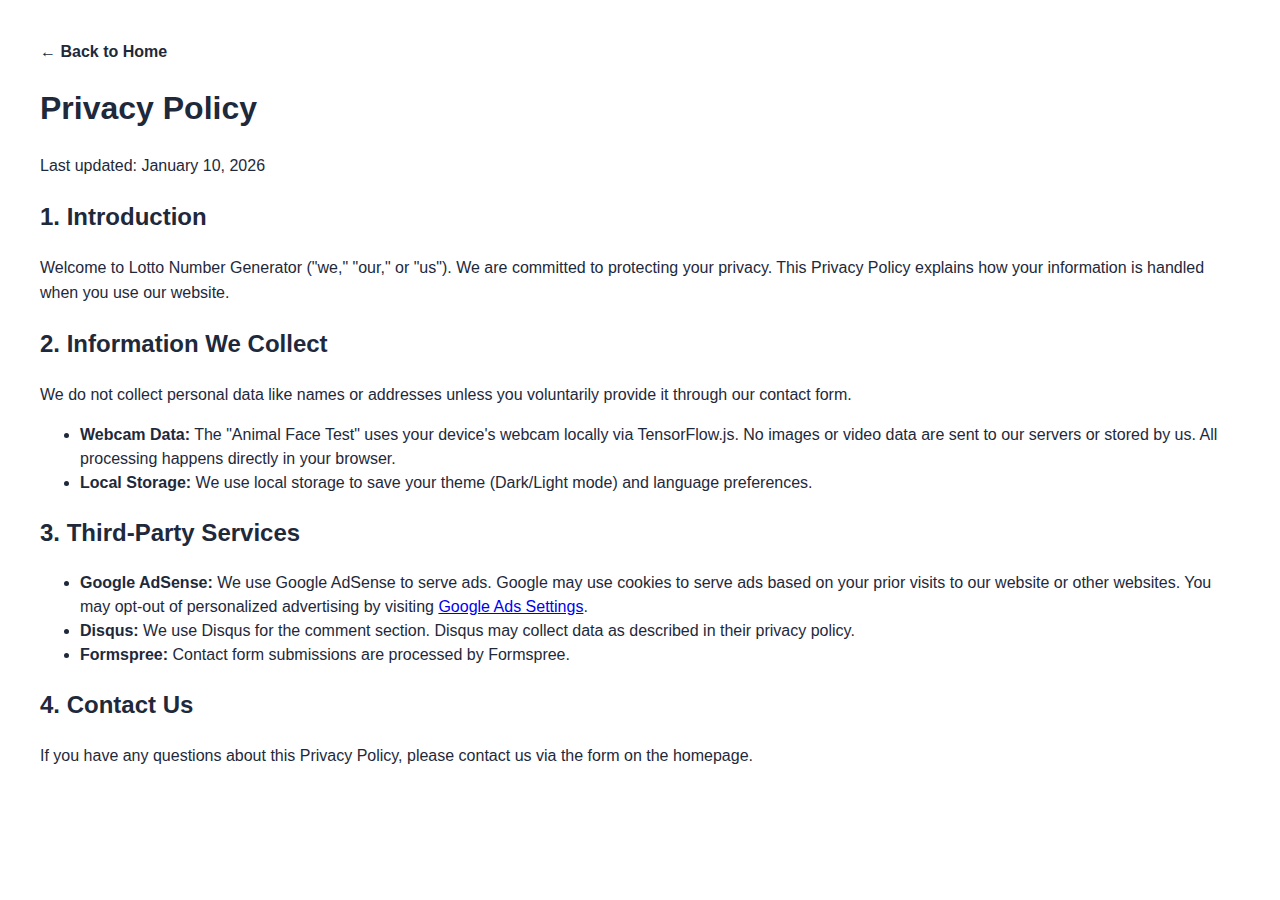
<file: privacy.html>
<!DOCTYPE html>
<html lang="en">
<head>
    <meta charset="UTF-8">
    <meta name="viewport" content="width=device-width, initial-scale=1.0">
    <title>Privacy Policy : Lotto & AI Tools</title>
    <meta name="description" content="Privacy Policy for Lotto & AI Tools. Learn how we handle your data, including local processing for AI features and third-party services.">
    <meta name="robots" content="index, follow">
    <link rel="canonical" href="https://product-builder-lecture-58y.pages.dev/privacy.html">
    <link rel="icon" type="image/x-icon" href="favicon.ico">

    <!-- Open Graph -->
    <meta property="og:type" content="article">
    <meta property="og:url" content="https://product-builder-lecture-58y.pages.dev/privacy.html">
    <meta property="og:title" content="Privacy Policy : Lotto & AI Tools">
    <meta property="og:description" content="Read our Privacy Policy to understand how we protect your user data.">
    <meta property="og:image" content="https://product-builder-lecture-58y.pages.dev/candies.ico">

    <link rel="stylesheet" href="style.css">
    <!-- Google tag (gtag.js) -->
    <script async src="https://www.googletagmanager.com/gtag/js?id=G-62H53ZSN6C"></script>
    <script>
      window.dataLayer = window.dataLayer || [];
      function gtag(){dataLayer.push(arguments);}
      gtag('js', new Date());

      gtag('config', 'G-62H53ZSN6C');
    </script>
    <style>
        body { padding: 40px; text-align: left; align-items: flex-start; display: block; }
        h1 { margin-top: 0; }
        p { line-height: 1.6; }
        .back-btn { display: inline-block; margin-bottom: 20px; text-decoration: none; color: var(--btn-bg); font-weight: bold; }
    </style>
</head>
<body>
    <a href="index.html" class="back-btn">← Back to Home</a>
    <h1>Privacy Policy</h1>
    <p>Last updated: January 10, 2026</p>

    <h2>1. Introduction</h2>
    <p>Welcome to Lotto Number Generator ("we," "our," or "us"). We are committed to protecting your privacy. This Privacy Policy explains how your information is handled when you use our website.</p>

    <h2>2. Information We Collect</h2>
    <p>We do not collect personal data like names or addresses unless you voluntarily provide it through our contact form. </p>
    <ul>
        <li><strong>Webcam Data:</strong> The "Animal Face Test" uses your device's webcam locally via TensorFlow.js. No images or video data are sent to our servers or stored by us. All processing happens directly in your browser.</li>
        <li><strong>Local Storage:</strong> We use local storage to save your theme (Dark/Light mode) and language preferences.</li>
    </ul>

    <h2>3. Third-Party Services</h2>
    <ul>
        <li><strong>Google AdSense:</strong> We use Google AdSense to serve ads. Google may use cookies to serve ads based on your prior visits to our website or other websites. You may opt-out of personalized advertising by visiting <a href="https://www.google.com/settings/ads" target="_blank">Google Ads Settings</a>.</li>
        <li><strong>Disqus:</strong> We use Disqus for the comment section. Disqus may collect data as described in their privacy policy.</li>
        <li><strong>Formspree:</strong> Contact form submissions are processed by Formspree.</li>
    </ul>

    <h2>4. Contact Us</h2>
    <p>If you have any questions about this Privacy Policy, please contact us via the form on the homepage.</p>
</body>
</html>
</file>
<file: style.css>
:root {
    --primary-blue: #0052FF;
    --primary-light: #EBF2FF;
    --bg-white: #ffffff;
    --bg-light: #f8fafc;
    --text-main: #1e293b;
    --text-sub: #64748b;
    --border-color: #e2e8f0;
    --card-bg: #ffffff;
    --font-main: 'Pretendard', sans-serif;
}

[data-theme="dark"] {
    --bg-white: #0f172a;
    --bg-light: #1e293b;
    --text-main: #f8fafc;
    --text-sub: #94a3b8;
    --border-color: #334155;
    --card-bg: #1e293b;
    --primary-light: #1e3a8a;
}

* { box-sizing: border-box; }

body {
    font-family: var(--font-main);
    background-color: var(--bg-white);
    color: var(--text-main);
    margin: 0;
    line-height: 1.5;
    transition: background-color 0.3s ease;
}

.main-header {
    position: sticky;
    top: 0;
    z-index: 100;
    background: var(--bg-white);
    border-bottom: 1px solid var(--border-color);
    padding: 10px 20px;
}

.header-inner {
    display: flex;
    justify-content: space-between;
    align-items: center;
    max-width: 1200px;
    margin: 0 auto;
}

.logo-area { display: flex; align-items: center; gap: 10px; }
.symbol {
    background: var(--primary-blue);
    color: white;
    width: 32px;
    height: 32px;
    display: flex;
    align-items: center;
    justify-content: center;
    font-weight: 700;
    border-radius: 4px;
}
.title { font-size: 1.25rem; margin: 0; font-weight: 700; }

/* Updated Controls for Language Buttons and Mode */
.controls {
    display: flex;
    gap: 15px;
    align-items: center;
}

.lang-buttons {
    display: flex;
    gap: 12px;
}

.btn-lang {
    background: none;
    border: 2px solid transparent;
    width: 36px;
    height: 36px;
    padding: 0;
    border-radius: 50%;
    cursor: pointer;
    overflow: hidden;
    transition: all 0.2s cubic-bezier(0.4, 0, 0.2, 1);
    opacity: 0.7;
    box-shadow: 0 2px 4px rgba(0,0,0,0.1);
}

.btn-lang img {
    width: 100%;
    height: 100%;
    object-fit: cover;
    display: block;
}

.btn-lang:hover {
    transform: translateY(-2px);
    opacity: 1;
    box-shadow: 0 4px 8px rgba(0,0,0,0.15);
}

.btn-lang.active {
    opacity: 1;
    border-color: var(--primary-blue);
    transform: scale(1.1);
    box-shadow: 0 0 0 2px rgba(0, 82, 255, 0.2);
}

.btn-mode {
    background: none;
    border: 1px solid var(--border-color);
    color: var(--text-main);
    padding: 6px 12px;
    border-radius: 6px;
    cursor: pointer;
    font-size: 0.9rem;
    font-weight: 600;
    transition: all 0.2s;
}

.btn-mode:hover {
    background-color: var(--bg-light);
    border-color: var(--text-sub);
}

.search-section { max-width: 1200px; margin: 10px auto 0; }
.search-input-wrapper { position: relative; width: 100%; }
#searchInput {
    width: 100%;
    padding: 12px 16px;
    border-radius: 8px;
    border: 1px solid var(--border-color);
    background: var(--bg-light);
    color: var(--text-main);
    font-size: 1rem;
}

.stats-row { display: flex; gap: 15px; margin-top: 8px; font-size: 0.85rem; color: var(--text-sub); }

.content-container { max-width: 1200px; margin: 20px auto; padding: 0 20px; }

.agency-grid {
    display: grid;
    grid-template-columns: repeat(auto-fill, minmax(260px, 1fr));
    gap: 20px;
}

.agency-card {
    position: relative;
    background: var(--card-bg);
    border: 1px solid var(--border-color);
    border-radius: 8px;
    overflow: hidden;
    transition: all 0.2s cubic-bezier(0.4, 0, 0.2, 1);
    animation: fadeIn 0.4s ease forwards;
}

.agency-card:hover {
    transform: translateY(-4px);
    box-shadow: 0 12px 24px rgba(0, 82, 255, 0.15);
    border-color: var(--primary-blue);
}

.thumb-box { width: 100%; aspect-ratio: 16 / 9; background-size: cover; background-position: center; }

.card-info { padding: 15px; }
.card-info h3 { margin: 0 0 5px; font-weight: 700; font-size: 1.1rem; }
.ceo-name { font-size: 0.85rem; color: var(--text-sub); margin-bottom: 10px; }

.artist-list { display: flex; flex-wrap: wrap; gap: 6px; }
.artist-tag {
    background: var(--primary-light);
    color: var(--primary-blue);
    font-size: 0.75rem;
    padding: 2px 8px;
    border-radius: 4px;
    font-weight: 500;
}

.fav-btn {
    position: absolute;
    top: 10px;
    right: 10px;
    background: rgba(255, 255, 255, 0.9);
    border: none;
    border-radius: 50%;
    width: 32px;
    height: 32px;
    cursor: pointer;
    font-size: 18px;
    color: #cbd5e1;
    display: flex;
    align-items: center;
    justify-content: center;
    transition: all 0.2s;
}

.agency-card.is-favorite .fav-btn { color: #ef4444; }

.section-title { font-size: 1.25rem; font-weight: 700; margin-bottom: 15px; border-left: 4px solid var(--primary-blue); padding-left: 10px; }
.section-divider { border: 0; border-top: 1px solid var(--border-color); margin: 30px 0; }

.load-more { text-align: center; margin: 40px 0; }
.btn-primary {
    background: var(--primary-blue);
    color: white;
    border: none;
    padding: 12px 24px;
    border-radius: 6px;
    font-weight: 600;
    cursor: pointer;
    transition: opacity 0.2s;
}

.no-results { text-align: center; padding: 50px 0; color: var(--text-sub); font-size: 1.1rem; }
.hidden { display: none !important; }

@keyframes fadeIn {
    from { opacity: 0; transform: translateY(10px); }
    to { opacity: 1; transform: translateY(0); }
}

.map-wrapper { padding: 12px; margin-top: 10px; background: var(--bg-light); border-radius: 4px; }
summary { font-size: 0.85rem; color: var(--primary-blue); cursor: pointer; font-weight: 600; margin-top: 10px; }

.main-footer {
    padding: 40px 20px;
    border-top: 1px solid var(--border-color);
    background: var(--bg-light);
    margin-top: 60px;
}
.footer-inner {
    max-width: 1200px;
    margin: 0 auto;
    display: flex;
    justify-content: space-between;
    align-items: center;
    flex-wrap: wrap;
    gap: 20px;
}
.footer-links a {
    color: var(--text-sub);
    text-decoration: none;
    margin-left: 20px;
    font-size: 0.9rem;
}
.footer-links a:hover { color: var(--primary-blue); }

/* --- Legacy Features Styles (Adapted) --- */

.legacy-section {
    margin-top: 60px;
    padding-top: 40px;
    border-top: 1px solid var(--border-color);
    text-align: center;
}

.legacy-title {
    font-size: 1.5rem;
    font-weight: 700;
    margin-bottom: 20px;
    color: var(--text-main);
}

.legacy-desc {
    color: var(--text-sub);
    margin-bottom: 20px;
    max-width: 600px;
    margin-left: auto;
    margin-right: auto;
    line-height: 1.6;
}

#animal-btn, #submit-btn {
    background-color: var(--primary-blue);
    color: white;
    padding: 10px 24px;
    border: none;
    border-radius: 6px;
    cursor: pointer;
    font-size: 1rem;
    font-weight: 600;
    transition: opacity 0.2s, transform 0.1s;
}

#animal-btn:hover, #submit-btn:hover {
    opacity: 0.9;
    transform: translateY(-1px);
}

#webcam-container {
    margin: 20px 0;
    display: flex;
    justify-content: center;
}

#webcam-container canvas {
    border-radius: 8px;
    box-shadow: 0 8px 16px rgba(0,0,0,0.1);
}

#label-container {
    margin-top: 10px;
    display: inline-block;
    text-align: left;
}

#label-container div {
    margin: 5px 0;
    font-weight: 600;
    font-size: 1.1rem;
}

#contact-form {
    max-width: 500px;
    margin: 0 auto;
    text-align: left;
}

.form-group {
    margin-bottom: 15px;
}

.form-group label {
    display: block;
    margin-bottom: 5px;
    font-weight: 600;
    color: var(--text-main);
}

.form-group input, .form-group textarea {
    width: 100%;
    padding: 12px;
    border: 1px solid var(--border-color);
    border-radius: 6px;
    background: var(--bg-light);
    color: var(--text-main);
    font-family: inherit;
    font-size: 1rem;
}

.form-group textarea {
    height: 120px;
    resize: vertical;
}

.faq-section {
    text-align: left;
    margin: 30px auto;
    max-width: 800px;
}

.faq-item {
    margin-bottom: 20px;
    padding-bottom: 20px;
    border-bottom: 1px solid var(--border-color);
}

.faq-item:last-child {
    border-bottom: none;
}

.faq-item h3 {
    margin-bottom: 10px;
    color: var(--primary-blue);
    font-size: 1.1rem;
    font-weight: 700;
}

.faq-item p {
    color: var(--text-sub);
    margin: 0;
}

#disqus_thread {
    margin-top: 40px;
    min-height: 200px;
}
</file>
